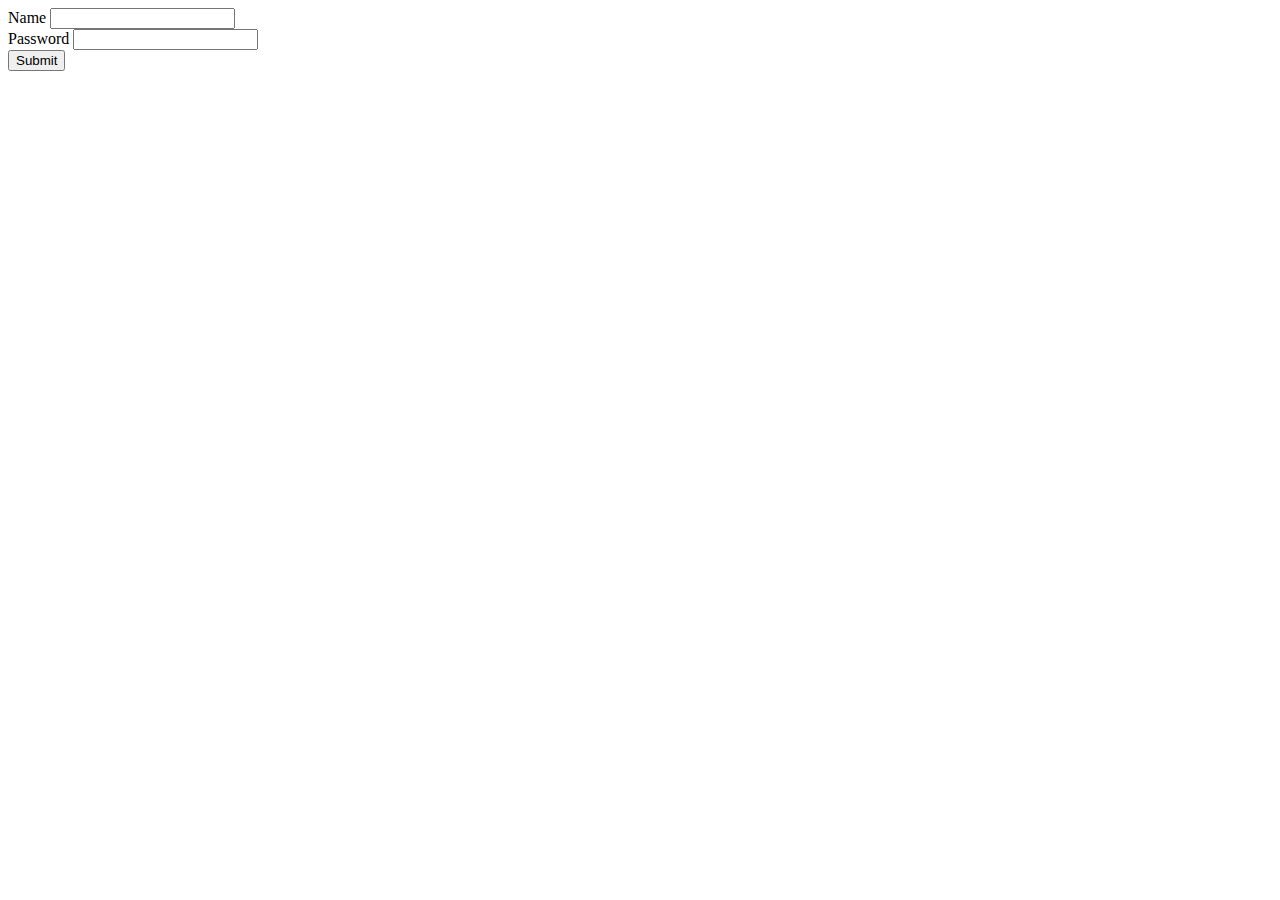
<file: Projects/JS/FormValidation/index.html>
<!DOCTYPE html>
<html lang="en">
<head>
    <meta charset="UTF-8">
    <meta name="viewport" content="width=device-width, initial-scale=1.0">
    <title>Form</title>
    <script defer src="script.js"></script>
</head>
<body>
    <form id="form" action="./" method="GET">
        <div id="error"></div>
        <div>
            <label for="name">Name</label>
            <input id="name" name="name" type="text" required>
        </div>
        <div>
            <label for="password">Password</label>
            <input id="password" name="password" type="password">
        </div>
        <button type="submit">Submit</button>
    </form>
</body>
</html>
</file>
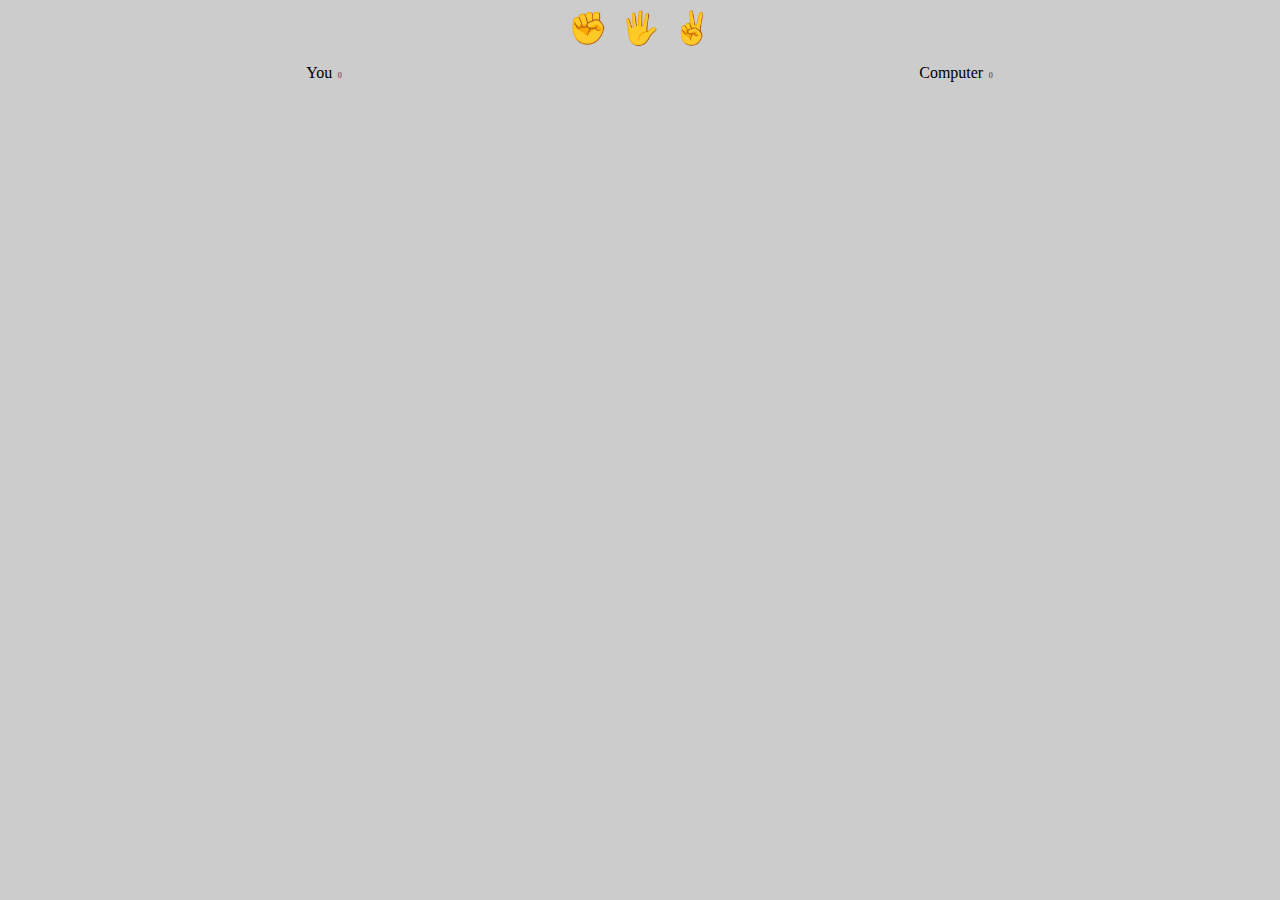
<file: Projects/JS/RockPaperScissors/index.html>
<!DOCTYPE html>
<html lang="en">
<head>
    <meta charset="UTF-8">
    <meta name="viewport" content="width=device-width, initial-scale=1.0">
    <link rel="stylesheet" href="styles.css">
    <script src="script.js" defer></script>
    <title>Rock Paper Scissor</title>
</head>
<body>
    <div class="selections">
        <button class="selection" data-selection="rock">✊</button>
        <button class="selection" data-selection="paper">🖐</button>
        <button class="selection" data-selection="scissors">✌️</button>
    </div>
    <div class="results">
        <div>
            You
            <span class="result-score" data-your-score>0</span>
        </div>
        <div data-final-column>
            Computer
            <span class="result-score" data-computer-score>0</span>
        </div>
        <!-- <div class="result-selection winner">✊</div>
        <div class="result-selection">✌️</div> -->
    </div>
</body>
</html>
</file>
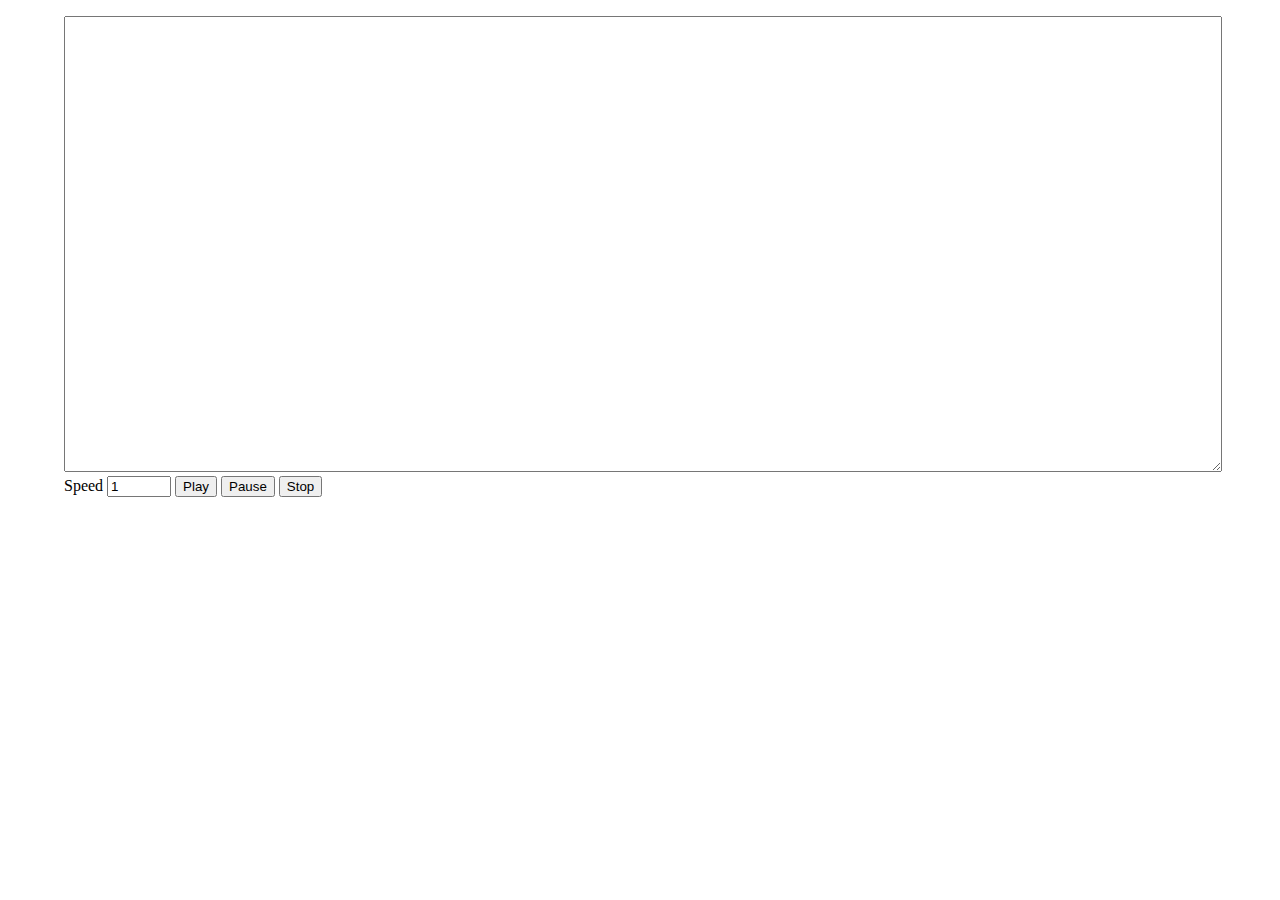
<file: Projects/JS/TextToSpeech/index.html>
<!DOCTYPE html>
<html lang="en">
<head>
    <meta charset="UTF-8">
    <meta name="viewport" content="width=device-width, initial-scale=1.0">
    <script src="script.js" defer></script>
    <title>Text to Speech</title>
    <style>
        body {
            width: 90%;
            margin: 0 auto;
            margin-top: 1rem;
        }

        #text {
            width: 100%;
            height: 50vh;

        }
    </style>
</head>
<body>
    <textarea id="text"></textarea>
    <label for="speed">Speed</label>
    <input type="number" name="speed" id="speed" min=".5" max="3" step=".5" value="1">
    <button id="play-button">Play</button>
    <button id="pause-button">Pause</button>
    <button id="stop-button">Stop</button>
</body>
</html>
</file>
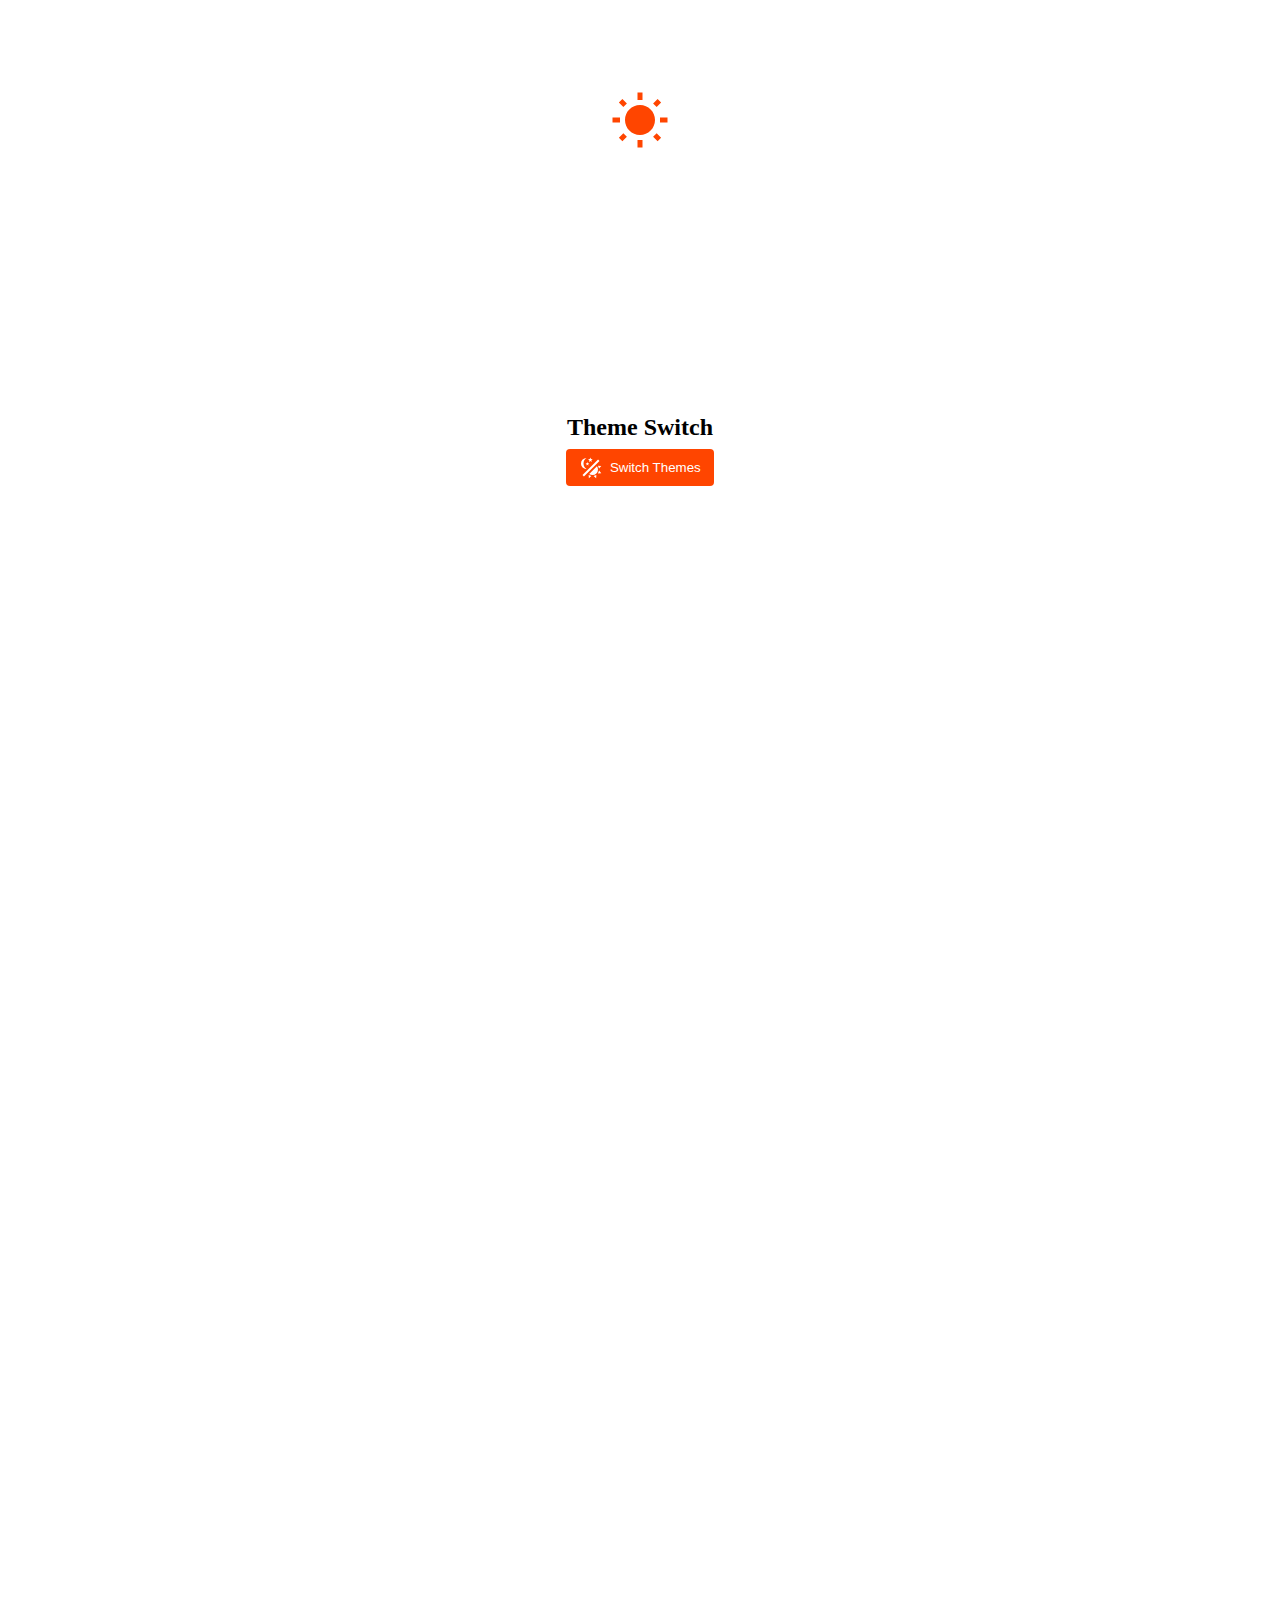
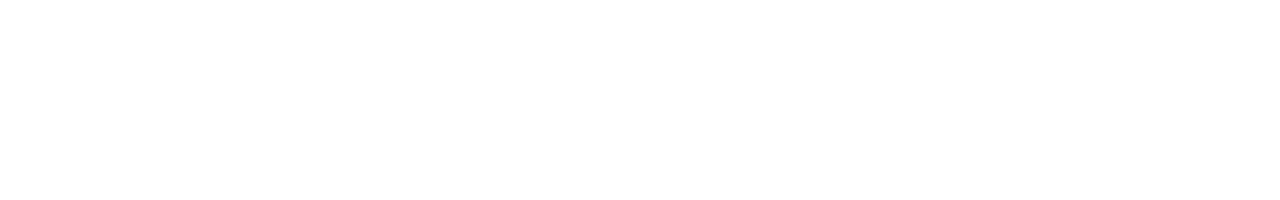
<file: Projects/JS/ThemeSwitch/index.html>
<!DOCTYPE html>
<html lang="en">
<head>
    <meta charset="UTF-8">
    <meta name="viewport" content="width=device-width, initial-scale=1.0">
    <link rel="stylesheet" href="styles.css">
    <script defer src="script.js"></script>
    <title>Theme Switch</title>
</head>
<body>
    <h2 class="title">Theme Switch</h2>
    <button class="theme-toggle-button">
        <svg class="icon" viewBox="0 0 24 24">
            <path d="M7.5,2C5.71,3.15 4.5,5.18 4.5,7.5C4.5,9.82 5.71,11.85 7.53,13C4.46,13 2,10.54 2,7.5A5.5,5.5 0 0,1 7.5,2M19.07,3.5L20.5,4.93L4.93,20.5L3.5,19.07L19.07,3.5M12.89,5.93L11.41,5L9.97,6L10.39,4.3L9,3.24L10.75,3.12L11.33,1.47L12,3.1L13.73,3.13L12.38,4.26L12.89,5.93M9.59,9.54L8.43,8.81L7.31,9.59L7.65,8.27L6.56,7.44L7.92,7.35L8.37,6.06L8.88,7.33L10.24,7.36L9.19,8.23L9.59,9.54M19,13.5A5.5,5.5 0 0,1 13.5,19C12.28,19 11.15,18.6 10.24,17.93L17.93,10.24C18.6,11.15 19,12.28 19,13.5M14.6,20.08L17.37,18.93L17.13,22.28L14.6,20.08M18.93,17.38L20.08,14.61L22.28,17.15L18.93,17.38M20.08,12.42L18.94,9.64L22.28,9.88L20.08,12.42M9.63,18.93L12.4,20.08L9.87,22.27L9.63,18.93Z" />
        </svg>
        Switch Themes
    </button>
    <div class="theme-icon-container">
        <svg class="sun" viewBox="0 0 24 24">
            <path d="M3.55 19.09L4.96 20.5L6.76 18.71L5.34 17.29M12 6C8.69 6 6 8.69 6 12S8.69 18 12 18 18 15.31 18 12C18 8.68 15.31 6 12 6M20 13H23V11H20M17.24 18.71L19.04 20.5L20.45 19.09L18.66 17.29M20.45 5L19.04 3.6L17.24 5.39L18.66 6.81M13 1H11V4H13M6.76 5.39L4.96 3.6L3.55 5L5.34 6.81L6.76 5.39M1 13H4V11H1M13 20H11V23H13" />
        </svg>
    
        <svg class="moon" viewBox="0 0 24 24">
            <path d="M17.75,4.09L15.22,6.03L16.13,9.09L13.5,7.28L10.87,9.09L11.78,6.03L9.25,4.09L12.44,4L13.5,1L14.56,4L17.75,4.09M21.25,11L19.61,12.25L20.2,14.23L18.5,13.06L16.8,14.23L17.39,12.25L15.75,11L17.81,10.95L18.5,9L19.19,10.95L21.25,11M18.97,15.95C19.8,15.87 20.69,17.05 20.16,17.8C19.84,18.25 19.5,18.67 19.08,19.07C15.17,23 8.84,23 4.94,19.07C1.03,15.17 1.03,8.83 4.94,4.93C5.34,4.53 5.76,4.17 6.21,3.85C6.96,3.32 8.14,4.21 8.06,5.04C7.79,7.9 8.75,10.87 10.95,13.06C13.14,15.26 16.1,16.22 18.97,15.95M17.33,17.97C14.5,17.81 11.7,16.64 9.53,14.5C7.36,12.31 6.2,9.5 6.04,6.68C3.23,9.82 3.34,14.64 6.35,17.66C9.37,20.67 14.19,20.78 17.33,17.97Z" />
        </svg>
    </div>
    
</body>
</html>
</file>
<file: Projects/JS/RockPaperScissors/styles.css>
body {
    background-color: #CCC;
}

.selections {
    display: flex;
    justify-content: center;
}

.selection {
    background: none;
    border: none;
    outline: none;
    cursor: pointer;
    font-size: 2rem;
    transition: 100ms;
}

.selection:hover {
    transform: scale(1.2);
}

.results {
    margin-top: 1rem;
    display: grid;
    justify-content: center;
    grid-template-columns: repeat(2, 1fr);
    justify-items: center;
    align-items: center;
}

.result-score {
    margin-left: .1rem;
    font-size: .5rem;
    color: #333
}

.result-selection {
    opacity: .5;
}

.result-selection.winner {
    opacity: 1;
    font-size: 1.5rem;
}
</file>
<file: Projects/JS/ThemeSwitch/styles.css>
body {
    --accent-color: orangered;
    --background-color: white;
    --text-color: black;
    --button-text-color: var(--background-color);
    --transition-delay: 1s;

    display: flex;
    flex-direction: column;
    justify-content: center;
    align-items: center;
    height: 100vh;
    margin: 0;
    overflow: hidden;
    
    transition: var(--transition-delay);
    background-color: var(--background-color);
    color: var(--text-color);
}

body.dark {
    --accent-color: #D0D066;
    --background-color: #333;
    --text-color: white;
    --button-text-color: #333;
    --transition-delay: 1s;
}

.title {
    margin:0;
    margin-bottom: 0.5rem;
}

.theme-toggle-button {
    background-color: var(--accent-color);
    color: var(--button-text-color);

    display: flex;
    justify-content: center;
    align-items: center;
    cursor: pointer;
    padding: .5em 1em;
    border-radius: .3em;
    border: none;
    outline: none;
    transition: var(--transition-delay);
    transform: scale(1);
}

.theme-toggle-button .icon{
    width: 24px;
    height: 24px;
    fill: var(--button-text-color);
    margin-right: .5em;
}

.theme-toggle-button:hover,
.theme-toggle-button:focus {
    transform: scale(1.1);
}

.theme-icon-container {
    --rotation: 0;
    position: absolute;
    pointer-events: none;
    display: flex;
    justify-content: center;
    align-items: center;
    top: 0; 
    height: 200vmin;
    transform: rotate(calc(var(--rotation) * 1deg));
    transition: var(--transition-delay);
}

.sun, .moon {
    position: absolute;
    transition: opacity, fill, var(--transition-delay);
    width: 60px;
    height: 60px;
    fill: var(--accent-color)
}

.sun {
    top: 5%;
    opacity: 1;
}
.dark .sun {
    opacity: 0;
}

.moon {
    bottom: 5%;
    opacity: 0;
    transform: rotate(180deg);
}

.dark .moon {
    opacity: 1;
}
</file>
